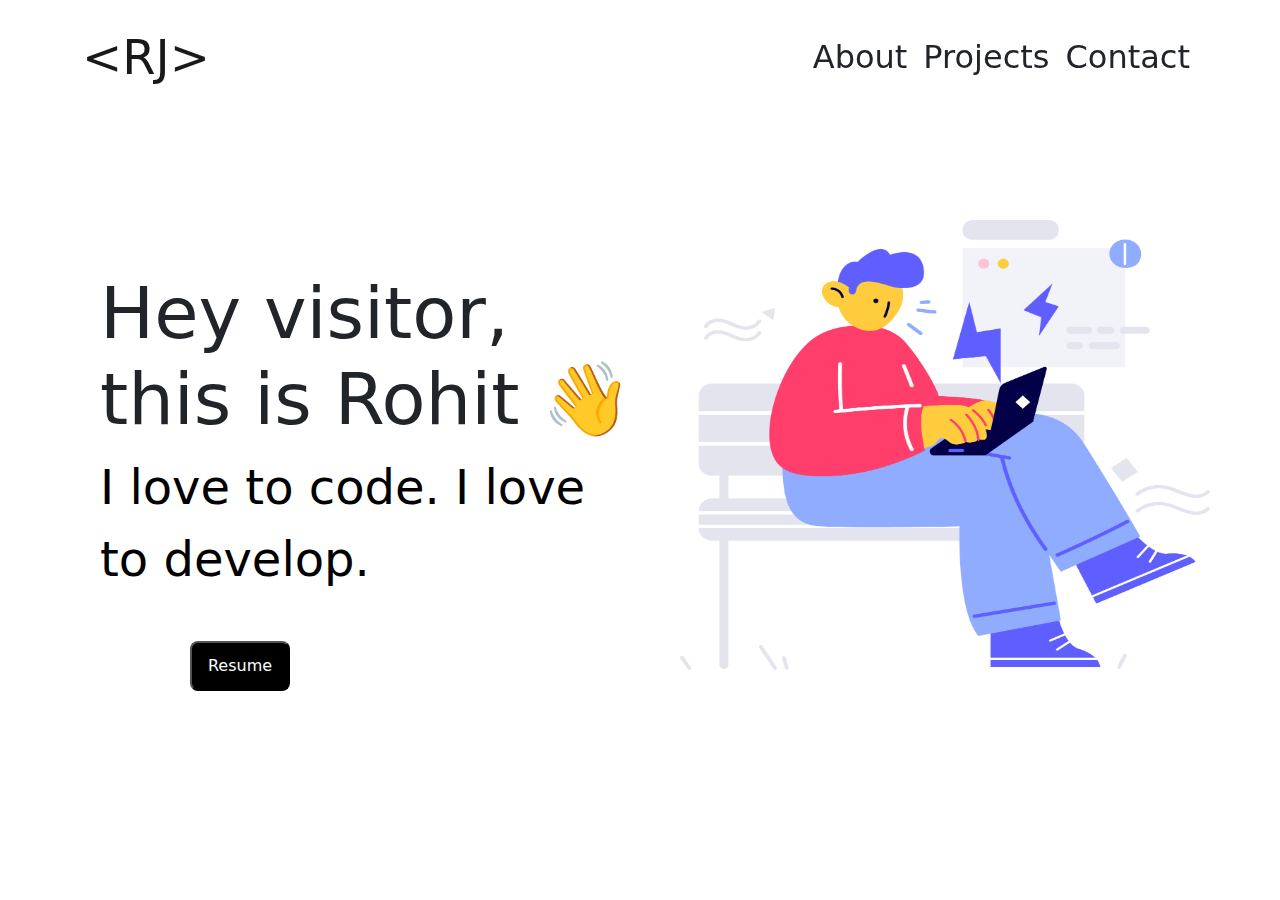
<file: index.html>
<!DOCTYPE html>
<html lang="en">
<head>
    <meta charset="UTF-8" />
    <meta name="viewport" content="width=device-width, initial-scale=1.0" />
    <title>Portfolio | Rohit Joshi</title>
    <link rel="stylesheet" href="bootstrap.min.css"/>
    <link rel="stylesheet" href="main.css">
</head>

<body>
    <!-- Navbar  -->
    <nav class="navbar fixed-top navbar-expand-lg navbar-light p-md-3">
      <div class="container">
        <a class="navbar-brand" href="#">&lt;RJ&gt;</a>
        <button
          class="navbar-toggler"
          type="button"
          data-bs-toggle="collapse"
          data-bs-target="#navbarNav"
          aria-controls="navbarNav"
          aria-expanded="false"
          aria-label="Toggle navigation"
        >
          <span class="navbar-toggler-icon"></span>
        </button>

        <div class="collapse navbar-collapse" id="navbarNav">
          <div class="mx-auto"></div>
          <ul class="navbar-nav">
            <li class="nav-item">
              <a class="nav-link text-dark" href="about.html">About</a>
            </li>
            <li class="nav-item">
              <a class="nav-link text-dark" href="projects.html">Projects</a>
            </li>
            <li class="nav-item">
              <a class="nav-link text-dark" href="contact.html">Contact</a>
            </li>
          </ul>
        </div>
      </div>
    </nav>

    <!--Home-->
 
    <div class="main-content">
        <div class="main-left">
            <h3>Hey visitor, this is Rohit 👋</h3>
            <p>I love to code. I love to develop. </p>
            <button><a href="Rohit's Resume.pdf" target="_blank">Resume</a></button>
        </div>
        <img src="031.png" alt="boy">
    </div>
    
    
    
    
    
    
    
    
    
    


    <script src="bootstrap.bundle.min.js"></script>
    <script type="text/javascript">
      var nav = document.querySelector('nav');

      window.addEventListener('scroll', function () {
        if (window.pageYOffset > 100) {
          nav.classList.add('bg-light', 'shadow');
        } else {
          nav.classList.remove('bg-light', 'shadow');
        }
      });
    </script>
    
</body>
</html>
</file>
<file: main.css>
*{
    margin:0;
    padding: 0;
    box-sizing: border-box;
}


/*Navbar*/
.navbar-brand{

    font-size:3rem;
}

.nav-link{
    color:black;
    font-size: 2rem;
}

/*Home*/

.main-content{
    margin-top: 20px;
    width: 100%;
    height: 10vh;
    background-color: white;
}

.main-content .main-left{
    float: left;
    width: 50%;
    
}

.main-left h3{
    font-size: 4.5rem;
    font-weight: 100;
    padding-top: 250px;
    padding-left: 100px;
    text-decoration: none;
}


.main-left p{
    color:black;
    font-size: 3rem;
    font-weight: 80;
    text-decoration: none;
    padding-left: 100px;
}

.main-content img{
    width: 50%;
    float: right;
    width: 600px;
    height: 650px;
    padding-top:200px;
    padding-right: 70px;
}

button{
    background-color: black;
    width:100px;
    height:50px;
    margin-top: 30px;
    margin-left: 190px;
    border-radius: 8px;
}

button a{
    text-decoration: none;
    color: white;
}
</file>
